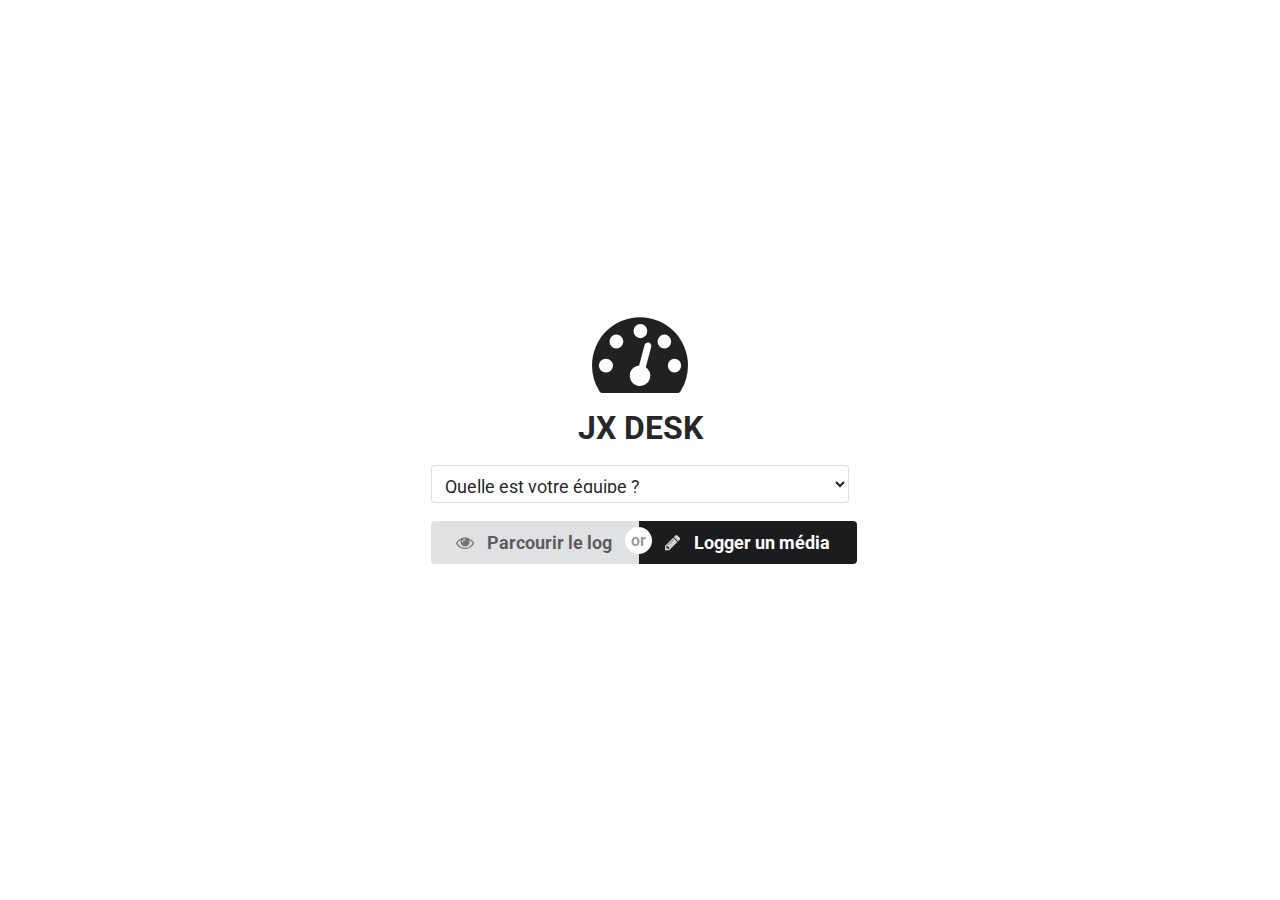
<file: index.html>
<!DOCTYPE html>
<html lang="en">
    <head>
        <!-- Standard Meta -->
        <meta charset="utf-8" />
        <meta http-equiv="X-UA-Compatible" content="IE=edge,chrome=1" />
        <meta name="viewport" content="width=device-width, initial-scale=1.0, maximum-scale=1.0">

        <!-- Site Properties -->
        <title>JX Desk - Login - tlab.mars</title>
        <link rel="stylesheet" type="text/css" href="assets/vendors/semantic/semantic.min.css">

        <script src="https://code.jquery.com/jquery-2.2.0.min.js"></script>
        <script src="assets/vendors/semantic/semantic.min.js"></script>

        <style type="text/css">

            body > .grid {
                height: 100%;
            }
            .image {
                margin-top: -100px;
            }
            .column {
                max-width: 450px;
            }
        </style>
        
    <!-- Login form validation     
     <script>
            $(document)
                .ready(function() {
                $('.ui.form')
                    .form({
                    fields: {
                        
                        password: {
                            identifier  : 'password',
                            rules: [
                                {
                                    type   : 'empty',
                                    prompt : 'Please enter your password'
                                },
                                {
                                    type   : 'length[6]',
                                    prompt : 'Your password must be at least 6 characters'
                                }
                            ]
                        }
                    }
                });
            });
</script> -->

        
    </head>
    <body>

        <div class="ui middle aligned center aligned grid">
            <div class="column">
                <h1 class="ui center aligned icon header">
                    <i class="dashboard icon"></i>
                    JX DESK
                </h1>
                <form class="ui large form">               
                    
                        <div class="field">
                            <!-- alternate dropdown KO 
                               
                            <div class="ui selection dropdown">                                
                                <input type="hidden" name="team">
                                <i class="dropdown icon"></i>
                                <div class="default text">Pick your team</div>
                               
                                 <div  class="menu">
                                     <div class="item" data-value="1">
                                         <img class="ui mini avatar image" src="assets/img/lion-500x500.png">
                                         Uno
                                     </div>
                                     <div class="item" data-value="2">
                                         <img class="ui mini avatar image" src="assets/img/owl-500x500.png">
                                         Zwei
                                     </div>
                                     <div class="item" data-value="3">
                                         <img class="ui mini avatar image" src="assets/img/monkey-500x500.png">
                                         Trois
                                     </div>                                     
                                </div>
                            </div> -->
                            <select name="team"  class="ui fluid dropdown">
                                <option value="">Quelle est votre équipe ?</option>
                                <option value="1">Uno</option>
                                <option value="2">Zwei</option>
                                <option value="3">Trois</option>                                
                            </select>
                        </div>             
                        
                        
                    <!-- Login form option       
                    <div class="field">
                            <div class="ui left icon input">
                                <i class="lock icon"></i>
                                <input type="password" name="password" placeholder="Password">
                            </div>
                        </div> 
                        
                    <div class="ui large black submit button">Login</div> -->
                       
                    <!-- Alternate option for direct access without password to Upload / Browse -->   
                    <div class="ui buttons">
                        <a href="media-log.html" class="ui large button">
                            <i class="unhide icon"></i>
                            Parcourir le log       
                            </a>
                         <!-- Replace <a> demo workaround by this option                          
                            <button id="browse-button" class="ui large button">
                                <i class="unhide icon"></i>
                                Browse log       
                            </button> -->
                          <div class="or"></div>
                          
                        <a href="log-new-media.html" class="ui large black button">
                            <i class="write icon"></i>
                            Logger un média
                        </a>
                           
                        <!-- Replace <a> demo workaround by this option                      
                        <button id="log-button" class="ui large black button" type="submit">
                            <i class="write icon"></i>
                            New log                            
                        </button> -->
                    </div> 

                    <div class="ui error message"></div>

                </form>

                <!-- Login form forgot password
                   
                <div class="ui message">
                    Forgot your password? <a href="#">Get in touch</a>
                </div> -->
            </div>
        </div>  

    </body>

</html>
</file>
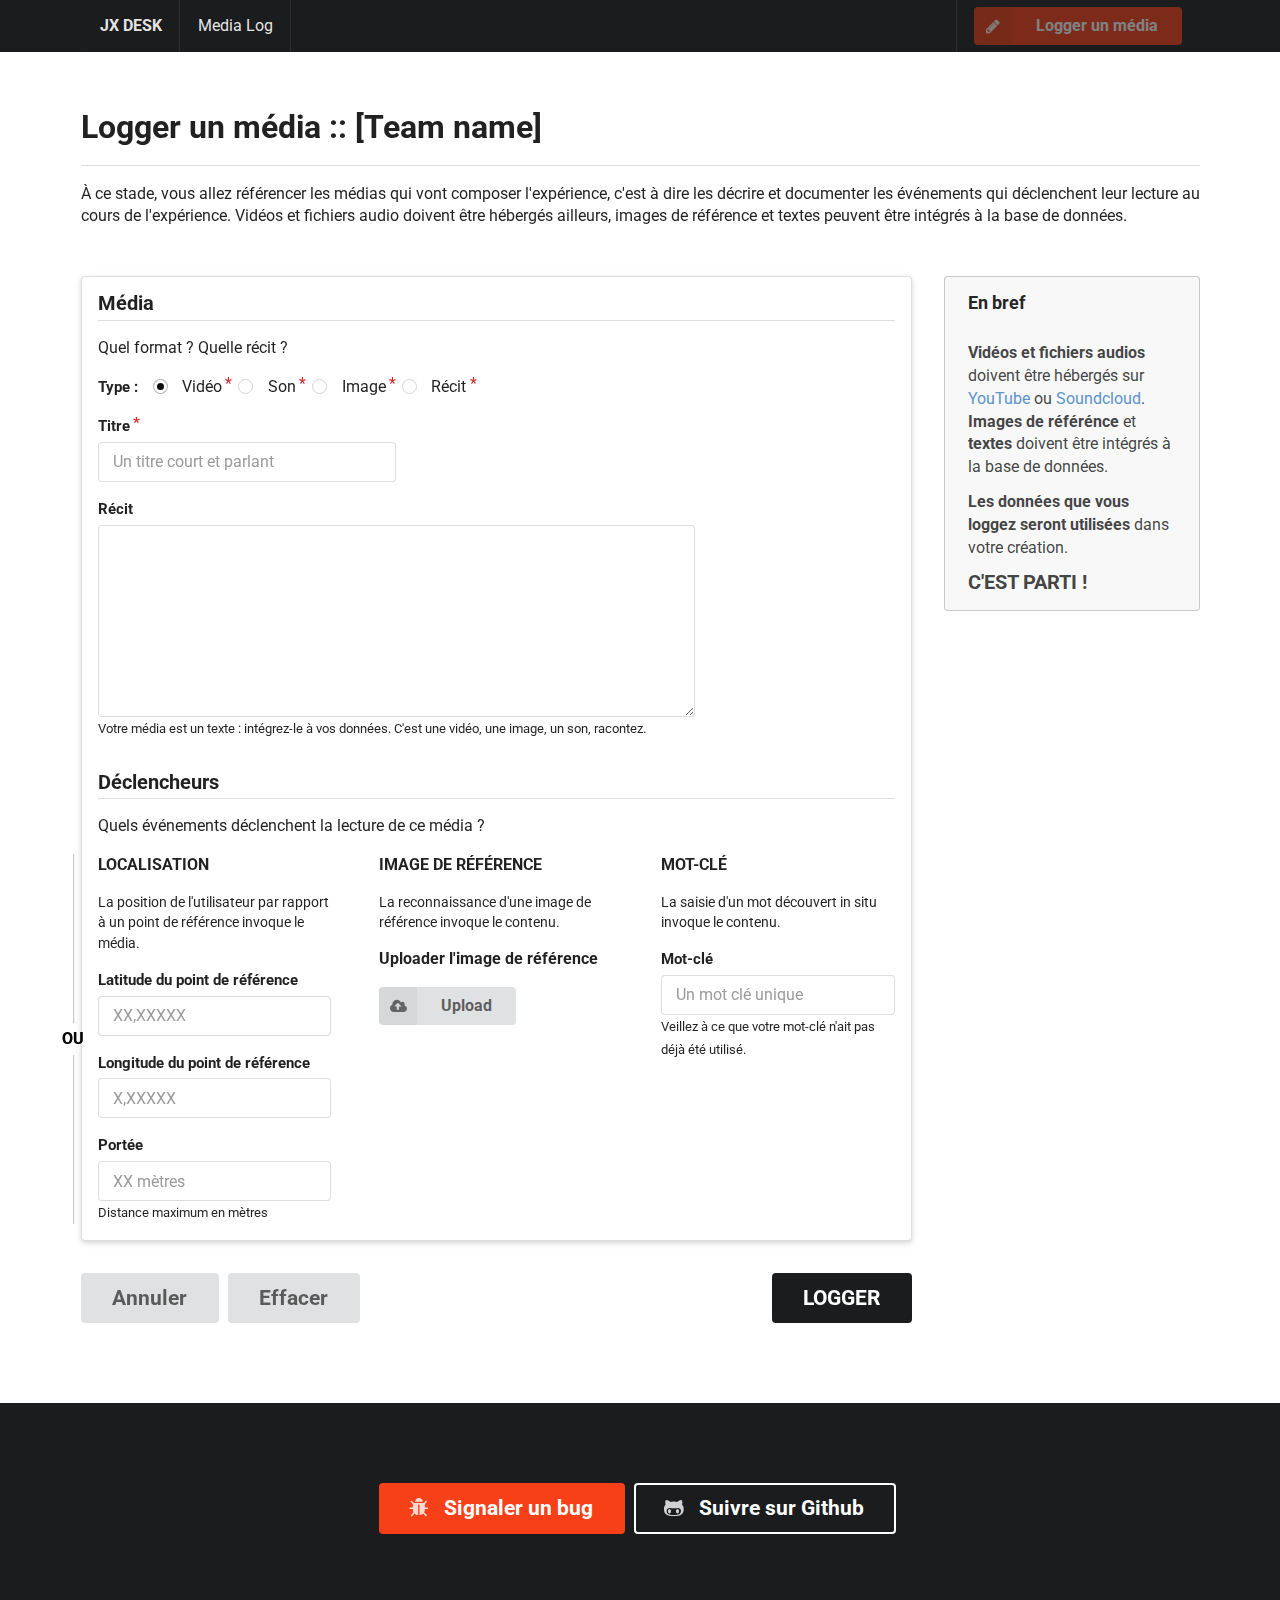
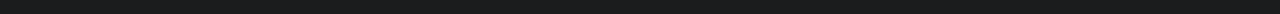
<file: log-new-media.html>
<!DOCTYPE html>
<html lang="fr">
    <head>
        <!-- Standard Meta -->
        <meta charset="utf-8" />
        <meta http-equiv="X-UA-Compatible" content="IE=edge,chrome=1" />
        <meta name="viewport" content="width=device-width, initial-scale=1.0, maximum-scale=1.0">

        <!-- Site Properties -->
        <title>JX desk - Media Log :: tlab.mars</title>

        <link rel="stylesheet" type="text/css" href="assets/vendors/semantic/semantic.min.css">

        <style type="text/css">
            body {
                background-color: #FFFFFF;
            }
            .ui.menu .item img.logo {
                margin-right: 1.5em;
            }
            .main.container {
                margin-top: 7em;
            }
            
            #form-container {
                margin-top: 2em;

            }
            small {line-height:1; }

            .ui.footer.segment {
                margin: 5em 0em 0em;
                padding: 5em 0em;
            }
           

        </style>

    </head>
    <body>

        <div class="ui fixed inverted menu">
            <div class="ui container">
                <a href="index.html" class="header item">JX DESK</a>
                
                <a href="media-log.html" class="item">Media Log</a>
                <div class="right menu">
                    <div class="item">
                        <a class="ui tiny orange labeled icon disabled button">
                            <i class="write icon"></i> Logger un média</a>
                    </div>
                </div>
                <!-- More Menu items 
                <div class="ui simple dropdown item">
                    Dropdown <i class="dropdown icon"></i>
                    <div class="menu">
                        <a class="item" href="#">Link Item</a>
                        <a class="item" href="#">Link Item</a>
                        <div class="divider"></div>
                        <div class="header">Header Item</div>
                        <div class="item">
                            <i class="dropdown icon"></i>
                            Sub Menu
                            <div class="menu">
                                <a class="item" href="#">Link Item</a>
                                <a class="item" href="#">Link Item</a>
                            </div>
                        </div>
                        <a class="item" href="#">Link Item</a>
                    </div>
                </div> -->
            </div>
        </div>

        <div class="ui main container">
            <div class="ui huge header">Logger un média :: [Team name]</div>
            <div class="ui divider"></div>
            <p>À ce stade, vous allez référencer les médias qui vont composer l'expérience, c'est à dire les décrire et documenter les événements qui déclenchent leur lecture au cours de l'expérience. Vidéos et fichiers audio doivent être hébergés ailleurs, images de référence et textes peuvent être intégrés à la base de données.</p>
        
            <div id="form-container" class="ui grid">
               <div class="twelve wide column">
                   <div class="ui raised segment">
                        <div class="ui form"> 
                          <h3 class="ui dividing header">Média</h3>
                          <p>Quel format ? Quelle récit ?</p>
                          <p></p>
                                    
                          <div class="required inline twelve wide fields">
                              <label for="mediatype">Type :</label>
                              <div class="field">
                                  <div class="ui radio checkbox">
                                      <input type="radio" name="mediatype" checked="" tabindex="0" class="hidden">
                                      <label>Vidéo</label>
                                  </div>
                              </div>
                              <div class="field">
                                  <div class="ui radio checkbox">
                                      <input type="radio" name="mediatype" tabindex="0" class="hidden">
                                      <label>Son</label>
                                  </div>
                              </div>
                              <div class="field">
                                  <div class="ui radio checkbox">
                                      <input type="radio" name="mediatype" tabindex="0" class="hidden">
                                      <label>Image</label>
                                  </div>
                              </div>
                              <div class="field">
                                  <div class="ui radio checkbox">
                                      <input type="radio" name="mediatype" tabindex="0" class="hidden">
                                      <label>Récit</label>
                                  </div>
                              </div>
                          </div>

                          <div class="required six wide field">
                              <label>Titre</label>
                              <input type="text" placeholder="Un titre court et parlant">
                          </div>
                          <div class="twelve wide field">
                              <label>Récit</label>
                              <textarea></textarea>
                              <small>Votre média est un texte : intégrez-le à vos données. C'est une vidéo, une image, un son, racontez.</small>
                          </div>
                          
                          <h3 class="ui dividing header">Déclencheurs</h3>
                            <p>Quels événements déclenchent la lecture de ce média ?</p>
                          <p></p>
                          
                          <div style="position: relative;">
                              <div class="ui three column relaxed grid">
                                  <div class="column">
                                      <p class="center aligned medium header"><strong>LOCALISATION</strong></p>
                                      <p style="font-size:90%;">La position de l'utilisateur par rapport à un point de référence invoque le média.</p>
                                      <div class="field">
                                          <label>Latitude du point de référence</label>
                                          <input type="text" placeholder="XX,XXXXX">
                                          <p></p>
                                      </div>
                                      <div class="field">
                                          <label>Longitude du point de référence</label>
                                          <input type="text" placeholder="X,XXXXX">
                                          <p></p>
                                      </div>
                                      <div class="field">
                                          <label>Portée</label>
                                          <input type="text" placeholder="XX mètres">
                                          <small>Distance maximum en mètres</small>
                                          <p></p>                
                                        
                                      </div>
                                  </div>
                                  <div class="ui vertical divider">
                                      OU
                                  </div>
                                  <div class="column">
                                      <p class="center aligned medium header"><strong>IMAGE DE RÉFÉRENCE</strong></p>
                                      <p style="font-size:90%;">La reconnaissance d'une image de référence invoque le contenu.</p>
                                      <p class="small header"><strong>Uploader l'image de référence</strong></p>
                                      <button class="ui labeled icon button">
                                          <i class="cloud upload icon"></i>
                                          Upload
                                      </button>
                                  </div>
                                  <div class="ui vertical divider">
                                      OU
                                  </div>
                                  <div class="column">
                                      <p class="center aligned medium header"><strong>MOT-CLÉ</strong></p>
                                      <p style="font-size:90%;">La saisie d'un mot découvert in situ invoque le contenu.</p>
                                      <div class="field">
                                          <label>Mot-clé</label>
                                          <input type="text" placeholder="Un mot clé unique">
                                          <small>Veillez à ce que votre mot-clé n'ait pas déjà été utilisé.</small>
                                          <p></p>                

                                      </div>
                                  </div>
                              </div>
                          </div>
                          

                      </div>
                        
                   </div>
                   <div class="center aligned" style="margin-top:2em;">
                       <div class="ui right floated big black button">LOGGER</div>
                       <div class="ui big button">Annuler</div>
                       <div class="ui big button">Effacer</div>

                   </div>
                       
               </div>
                <div class="four wide column"> 
                    <div class="ui message">
                        <div class="header">
                            En bref
                        </div>
                        <p><br /><strong>Vidéos et fichiers audios</strong> doivent être hébergés sur <a href="http://youtube.com" target="_blank">YouTube</a> ou <a href="http://soundcloud.com" target="_blank">Soundcloud</a>. <strong>Images de référénce</strong> et <strong>textes</strong> doivent être intégrés à la base de données.</p>
                        <p><strong>Les données que vous loggez seront utilisées</strong> dans votre création.</p>

                        <p class="ui medium header">C'EST PARTI !</p>
                    </div>
                </div>
            </div><!-- Fin grid -->

             
        </div><!-- Fin main container -->
        <div class="ui inverted vertical footer segment">
            <div class="ui center aligned container">
                <button class="ui big orange button">
                    <i class="bug icon"></i>
                    Signaler un bug        
                </button>
                <button class="ui big inverted button">
                    <i class="github alternate icon"></i>
                    Suivre sur Github      
                </button>
            </div>
        </div><!-- Fin footer -->
    </body>

</html>
</file>
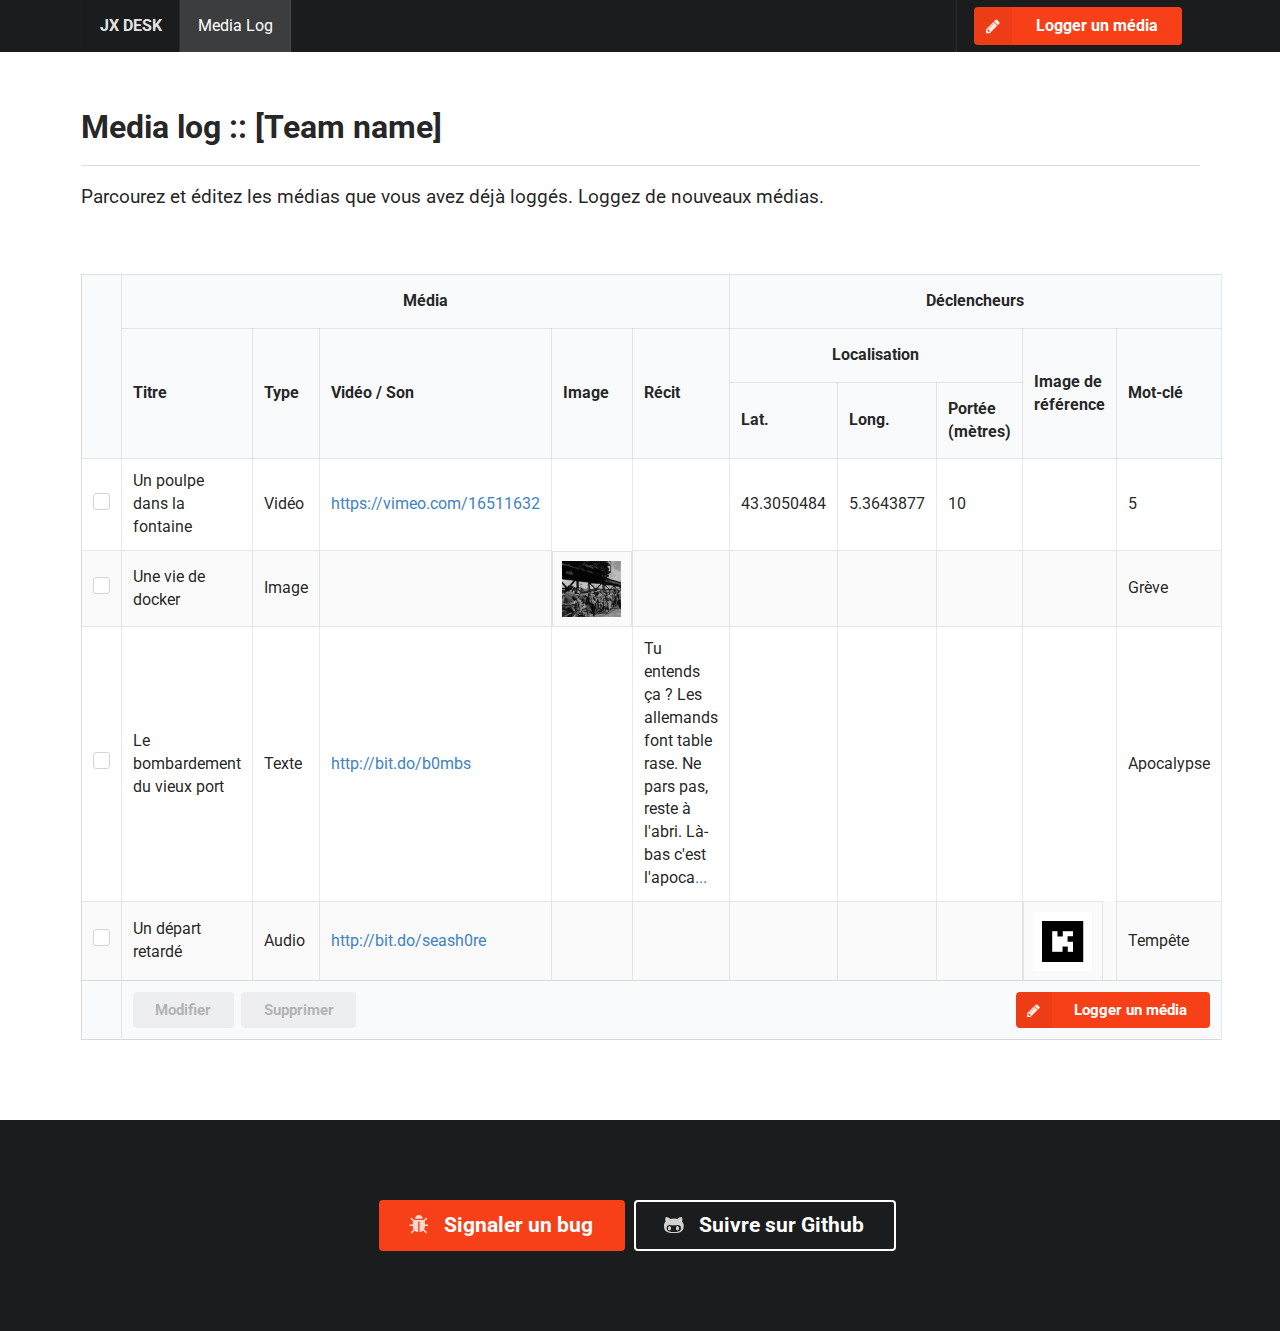
<file: media-log.html>
<!DOCTYPE html>
<html lang="fr">
    <head>
        <!-- Standard Meta -->
        <meta charset="utf-8" />
        <meta http-equiv="X-UA-Compatible" content="IE=edge,chrome=1" />
        <meta name="viewport" content="width=device-width, initial-scale=1.0, maximum-scale=1.0">

        <!-- Site Properties -->
        <title>JX desk - Media Log :: tlab.mars</title>

        <link rel="stylesheet" type="text/css" href="assets/vendors/semantic/semantic.min.css">
        <script src="https://code.jquery.com/jquery-2.2.0.min.js"></script>
        <script src="assets/vendors/semantic/semantic.min.js"></script>

        <style type="text/css">
            body {
                background-color: #FFFFFF;
            }
            .ui.menu .item img.logo {
                margin-right: 1.5em;
            }
            .main.container {
                margin-top: 7em;
            }
            .ui.footer.segment {
                margin: 5em 0em 0em;
                padding: 5em 0em;
            }
            .ui.table {
                margin-top: 4em;
            }
        </style>

    </head>
    <body>

        <div class="ui fixed inverted menu">
            <div class="ui container">
                <a href="index.html" class="header item">JX DESK</a>
                
                <a href="#" class="active item">Media Log</a>
                <div class="right menu">
                    <div class="item">
                        <a href="log-new-media.html" class="ui tiny orange labeled icon button">
                            <i class="write icon"></i> Logger un média</a>
                    </div>
                </div>
                <!-- More Menu items 
                <div class="ui simple dropdown item">
                    Dropdown <i class="dropdown icon"></i>
                    <div class="menu">
                        <a class="item" href="#">Link Item</a>
                        <a class="item" href="#">Link Item</a>
                        <div class="divider"></div>
                        <div class="header">Header Item</div>
                        <div class="item">
                            <i class="dropdown icon"></i>
                            Sub Menu
                            <div class="menu">
                                <a class="item" href="#">Link Item</a>
                                <a class="item" href="#">Link Item</a>
                            </div>
                        </div>
                        <a class="item" href="#">Link Item</a>
                    </div>
                </div> -->
            </div>
        </div>

        <div class="ui main container">
            <div class="ui huge header">Media log :: [Team name]</div>
            <div class="ui divider"></div>
            <p style="font-size:120%;">Parcourez et éditez les médias que vous avez déjà loggés. Loggez de nouveaux médias.</p>
          
            <table id="media-library" class="ui celled structured striped table">
                <thead>
                    <tr>
                        <th rowspan="3"></th>
                        <th colspan="5" class="center aligned">Média</th>
                        <th colspan="5" class="center aligned">Déclencheurs</th>
                    </tr>
                    <tr>
                        <th rowspan="2">Titre</th>
                        <th rowspan="2">Type</th>
                        <th rowspan="2">Vidéo / Son</th>
                        <th rowspan="2">Image</th>
                        <th rowspan="2">Récit</th>
                        <th colspan="3" class="center aligned">Localisation</th>
                        <th rowspan="2">Image de référence</th>
                        <th rowspan="2">Mot-clé</th>
                    </tr>
                    <tr>
                        <th>Lat.</th>
                        <th>Long.</th>
                        <th>Portée<br /> (mètres)</th>
                    </tr>
                </thead>
                <tbody>
                    <tr>
                        <td>
                            <div class="ui fitted checkbox">
                                <input type="checkbox"> <label></label>
                            </div>
                        </td>
                        <td>Un poulpe dans la fontaine</td>
                        <td>Vidéo</td>
                        <td><a href="https://vimeo.com/16511632" target="_blank">https://vimeo.com/16511632</a></td>
                        <td></td>
                        <td></td>
                        <td>43.3050484</td>
                        <td>5.3643877</td>
                        <td>10</td>
                        <td></td>
                        <td>5</td>
                       
                    </tr>
                    <tr>
                        <td>
                            <div class="ui fitted checkbox">
                                <input type="checkbox"> <label></label>
                            </div>
                        </td>
                        <td>Une vie de docker</td>
                        <td>Image</td>
                        <td></td>
                        <td class="ui tiny image">
                            <a href="assets/img/rendez-vous-des-quais.jpeg">
                                <img src="assets/img/rendez-vous-des-quais.jpeg">
                            </a>
                        </td>
                        <td></td>
                        <td></td>
                        <td></td>
                        <td></td>
                        <td></td>
                        <td>Grève</td>
                        

                    </tr>
                    <tr>
                        <td>
                            <div class="ui fitted checkbox">
                                <input type="checkbox"> <label></label>
                            </div>
                        </td>
                        <td>Le bombardement du vieux port</td>
                        <td>Texte</td>
                        <td><a href="http://bit.do/b0mbs" target="_blank">http://bit.do/b0mbs</a></td>
                        <td></td>
                        <td>Tu entends ça ? Les allemands font table rase. Ne pars pas, reste à l'abri. Là-bas c'est l'apoca<a href="#">...</a></td>
                        <td></td>
                        <td></td>
                        <td></td>
                        <td></td>
                        <td>Apocalypse</td>
                        

                    </tr>
                    <tr>
                        <td>
                            <div class="ui fitted checkbox">
                                <input type="checkbox"> <label></label>
                            </div>
                        </td>
                        <td>Un départ retardé</td>
                        <td>Audio</td>
                        <td><a href="http://bit.do/seash0re" target="_blank">http://bit.do/seash0re</a></td>
                        <td></td>
                        <td></td>
                        <td></td>
                        <td></td>
                        <td></td>
                        <td class="ui tiny image">
                            <a href="assets/img/marker.png">
                                <img src="assets/img/marker.png">
                            </a>
                        </td>
                        <td>Tempête</td>
                    </tr>
                </tbody>
                <tfoot>
                    <tr>
                       <th></th>
                        <th colspan="10">
                            <a href="log-new-media.html" class="ui right floated small orange labeled icon button">
                                <i class="write icon"></i> Logger un média
                            </a>
                            <div class="ui small disabled  button">
                                Modifier
                            </div>
                            <div class="ui small disabled button">
                                Supprimer
                            </div>
                        </th>
                    </tr></tfoot>
            </table>
         
        </div>

        <div class="ui inverted vertical footer segment">
            <div class="ui center aligned container">
                <button class="ui big orange button">
                    <i class="bug icon"></i>
                    Signaler un bug        
                </button>
                <button class="ui big inverted button">
                    <i class="github alternate icon"></i>
                    Suivre sur Github      
                </button>
            </div>
        </div>
    </body>

</html>
</file>
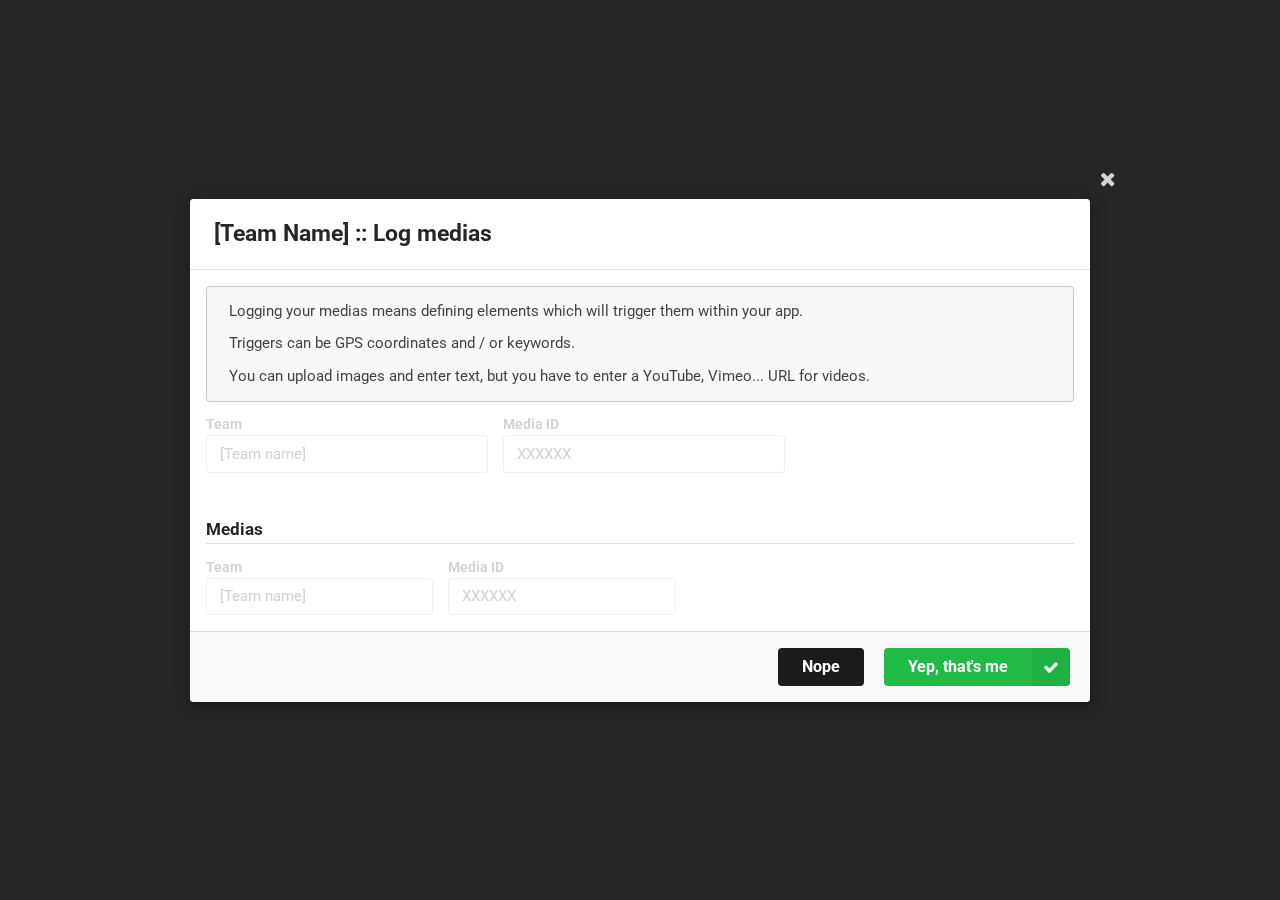
<file: modal.html>
<!DOCTYPE html>
<html lang="en">
    <head>
        <!-- Standard Meta -->
        <meta charset="utf-8" />
        <meta http-equiv="X-UA-Compatible" content="IE=edge,chrome=1" />
        <meta name="viewport" content="width=device-width, initial-scale=1.0, maximum-scale=1.0">

        <!-- Site Properties -->
        <title>JX Desk - Login - tlab.mars</title>
        <link rel="stylesheet" type="text/css" href="assets/vendors/semantic/semantic.min.css">
        
        <style>
            #log-modal { min-height: 50%;}
            .column {padding:1em;}
        </style>

        <script src="https://code.jquery.com/jquery-2.2.0.min.js"></script>
        <script src="assets/vendors/semantic/semantic.min.js"></script>
        <script>
            $(document)
                .ready(function() {
                $('#log-modal').modal('show');
            });
        
        </script>

    </head>
    <body>
        <div id="log-modal" class="ui modal">
            <i class="close icon"></i>


            <div class="header">
                [Team Name] :: Log medias 
            </div>

            <div class="column">
                <div class="ui small form">
                    
                    <div class="ui message">
                        <p>Logging your medias means defining elements which will trigger them within your app.</p>
                        <p>Triggers can be GPS coordinates and / or keywords.</p> 
                        <p>You can upload images and enter text, but you have to enter a YouTube, Vimeo... URL for videos.</p>
                    </div>

                    <div class="three fields">
                        <div class="disabled field">
                            <label>Team</label>
                            <input placeholder="[Team name]" disabled="" type="text">
                        </div>
                        <div class="disabled field">
                            <label>Media ID</label>
                            <input placeholder="XXXXXX" disabled="" type="text">
                        </div>
                    </div>
                    
                    <h4 class="ui dividing header">Medias</h4>
                    
                    
                    <div class="fields">
                        <div class="disabled field">
                            <label>Team</label>
                            <input placeholder="[Team name]" disabled="" type="text">
                        </div>
                        <div class="disabled field">
                            <label>Media ID</label>
                            <input placeholder="XXXXXX" disabled="" type="text">
                        </div>
                    </div>

                </div>
            </div>
                
            <div class="actions">
                <div class="ui black deny button">
                    Nope
                </div>
                <div class="ui positive right labeled icon button">
                    Yep, that's me
                    <i class="checkmark icon"></i>
                </div>
            </div>
        </div>
    </body>

</html>
</file>
